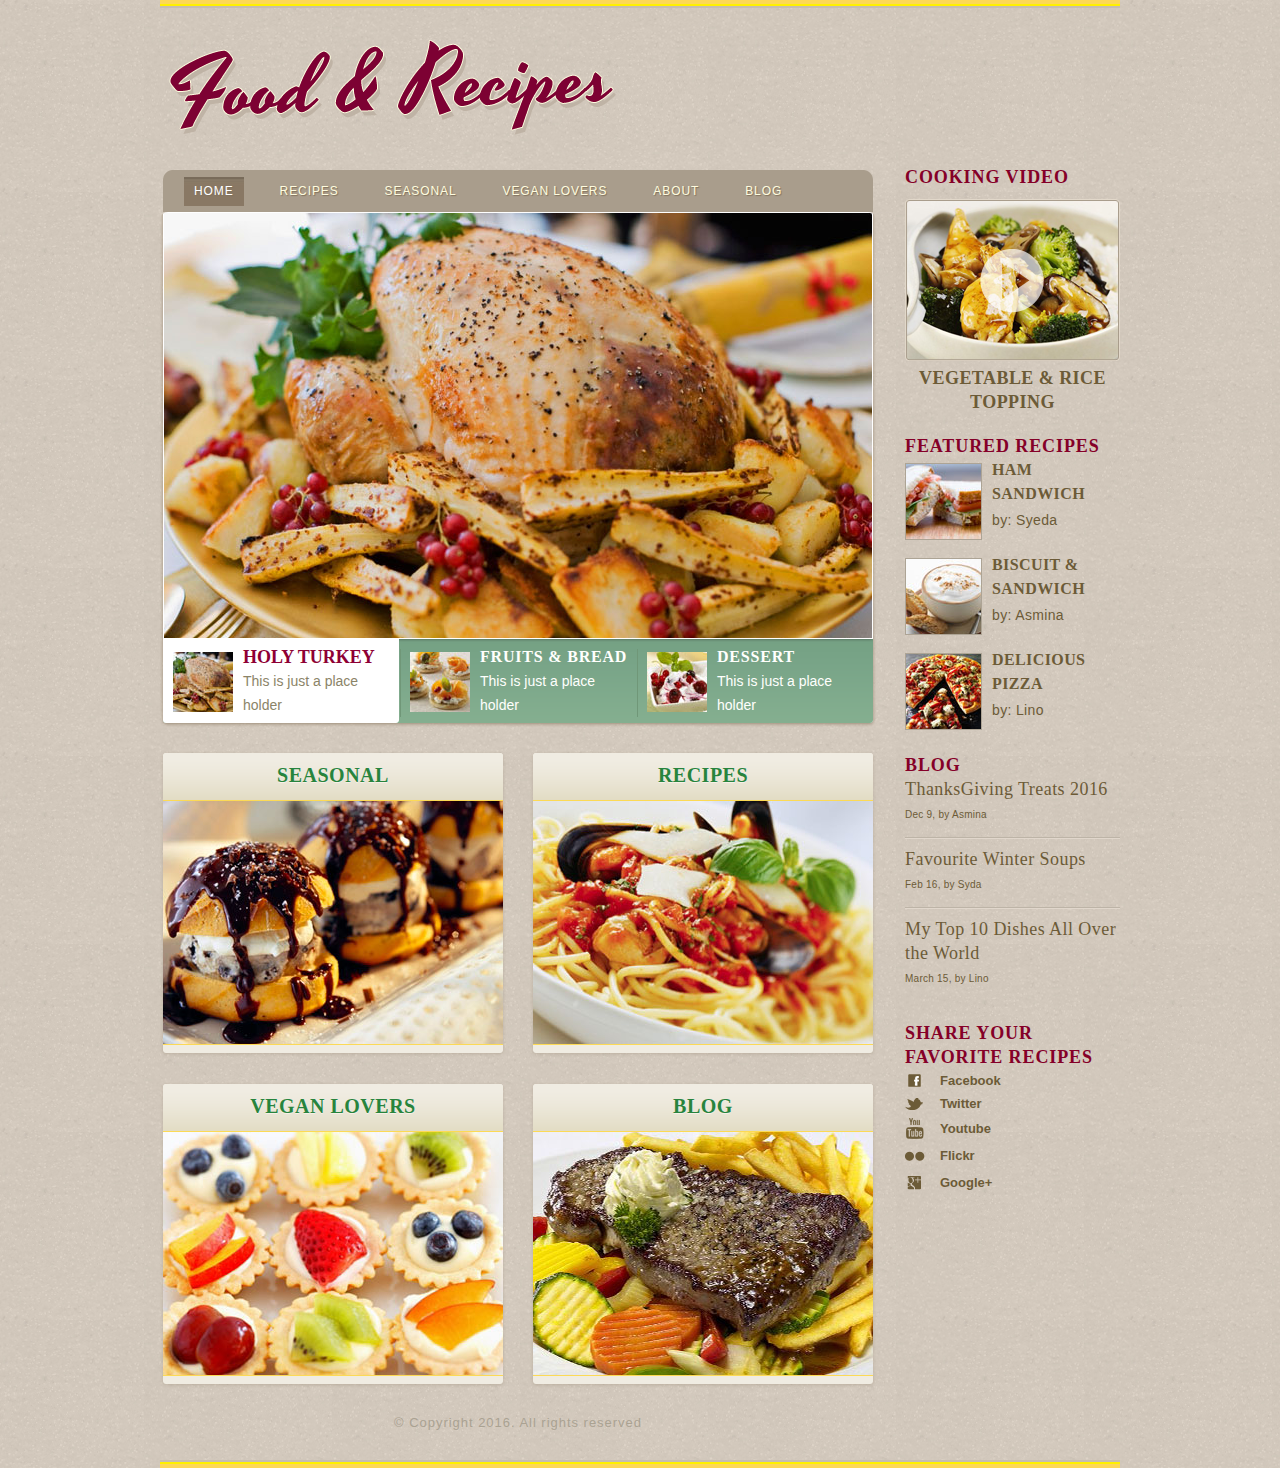
<file: FoodFilter-master/index.html>
<!DOCTYPE html>
<!-- Website template by freewebsitetemplates.com -->
<html>
<head>
	<meta charset="UTF-8">
	<title>Garden of Spices</title>
	<link rel="stylesheet" type="text/css" href="css/style.css">
	<link rel="xml" type="text/xml" href="recipemenu.xml" />
</head>
<body>

  <p id="demo"></p>

	<div class="header">
		<div>
			<a href="index.html"><img src="images/logo.png" alt="Logo"></a>
		</div>
	</div>
	<div class="body">
		<div>
			<div class="header">

				<ul>
					<li class="current">
						<a href="index.html">Home</a>
					</li>
					<li>
						<a href="recipes.html">Recipes</a>
					</li>
					<li>
						<a href="featured.html">Seasonal</a>
					</li>
					<li>
						<a href="videos.html">Vegan Lovers</a>
					</li>
					<li>
						<a href="about.html">About</a>
					</li>
					<li>
						<a href="blog.html">Blog</a>
					</li>
				</ul>
			</div>
			<div class="body">
				<div>
					<a href="index.html"><img src="images/turkey.jpg" alt="Image"></a>
				</div>
				<ul>
					<li class="current">
						<a href="blog.html"><img src="images/holi-turkey.jpg" alt="Image"></a>
						<div>
							<h2><a href="blog.html">Holy Turkey</a></h2>
							<p>
								This is just a place holder
							</p>
						</div>
					</li>
					<li>
						<a href="blog.html"><img src="images/fruits-and-bread.jpg" alt="Image"></a>
						<div>
							<h2><a href="blog.html">Fruits &amp; Bread</a></h2>
							<p>
								This is just a place holder
							</p>
						</div>
					</li>
					<li>
						<a href="blog.html"><img src="images/dessert.jpg" alt="Image"></a>
						<div>
							<h2><a href="blog.html">Dessert</a></h2>
							<p>
								This is just a place holder
							</p>
						</div>
					</li>
				</ul>

			</div>
			<div class="footer">
				<ul>
					<li>
						<h2><a href="featured.html">Seasonal</a></h2>
						<a href="featured.html"><img src="images/featured.jpg" alt="Image"></a>
					</li>
					<li>
						<h2><a href="recipes.html">Recipes</a></h2>
						<a href="recipes.html"><img src="images/a-z.jpg" alt="Image"></a>
					</li>
				</ul>
				<ul>
					<li>
						<h2><a href="videos.html">Vegan Lovers</a></h2>
						<a href="videos.html"><img src="images/videos.jpg" alt="Image"></a>
					</li>
					<li>
						<h2><a href="blog.html">Blog</a></h2>
						<a href="blog.html"><img src="images/blog.jpg" alt="Image"></a>
					</li>
				</ul>
			</div>
		</div>
		<div>
			<div>
				<h3>Cooking Video</h3>
				<a href="videos.html"><img src="images/cooking-video.png" alt="Image"></a>
				<span>Vegetable &amp; Rice Topping</span>
			</div>
			<div>
				<h3>Featured Recipes</h3>
				<ul id="featured">
					<li>
						<a href="recipes.html"><img src="images/sandwich.jpg" alt="Image"></a>
						<div>
							<h2><a href="recipes.html">Ham Sandwich</a></h2>
							<span>by: Syeda</span>
						</div>
					</li>
					<li>
						<a href="recipes.html"><img src="images/biscuit-and-coffee.jpg" alt="Image"></a>
						<div>
							<h2><a href="recipes.html">Biscuit &amp; Sandwich</a></h2>
							<span>by: Asmina</span>
						</div>
					</li>
					<li>
						<a href="recipes.html"><img src="images/pizza.jpg" alt="Image"></a>
						<div>
							<h2><a href="recipes.html">Delicious Pizza</a></h2>
							<span>by: Lino</span>
						</div>
					</li>
				</ul>
			</div>
			<div>
				<h3>Blog</h3>
				<ul id="blog">
					<li>
						<a href="blog.html">ThanksGiving Treats 2016</a>
						<span class="date">Dec 9, by Asmina</span>
					</li>
					<li>
						<a href="blog.html">Favourite Winter Soups</a>
						<span class="date">Feb 16, by Syda</span>
					</li>
					<li>
						<a href="blog.html">My Top 10 Dishes All Over the World</a>
						<span class="date">March 15, by Lino</span>
					</li>
				</ul>
			</div>
			<div>
				<h3>Share your favorite recipes</h3>
				<a href="http://facebook.com/" target="_blank" id="facebook">Facebook</a>
				<a href="http://twitter.com/" target="_blank" id="twitter">Twitter</a>
				<a href="http://youtube.com/" target="_blank" id="youtube">Youtube</a>
				<a href="http://flickr.com/" target="_blank" id="flickr">Flickr</a>
				<a href="http://googleplus.com/" target="_blank" id="googleplus">Google&#43;</a>
			</div>
		</div>
	</div>
	<div class="footer">
		<div>
			<p>
				&copy; Copyright 2016. All rights reserved
			</p>
			<p id="demo"></p>
		</div>
	</div>
</body>
</html>
</file>
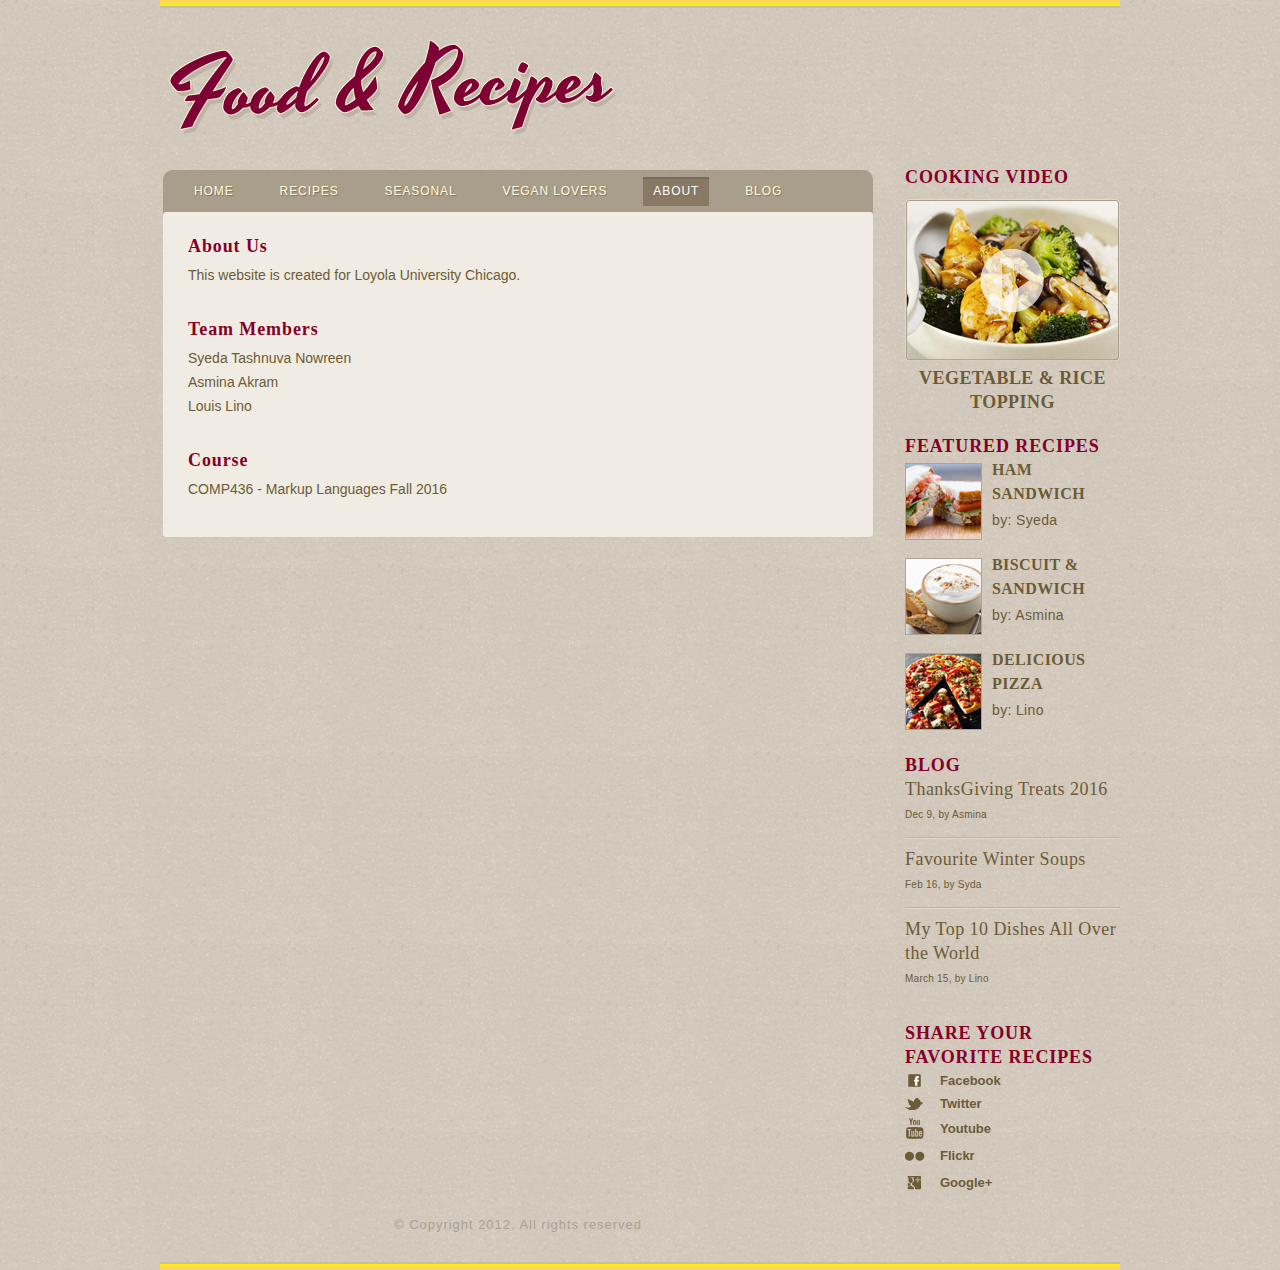
<file: FoodFilter-master/about.html>
<!DOCTYPE html>
<!-- Website template by freewebsitetemplates.com -->
<html>
<head>
	<meta charset="UTF-8">
	<title>About - Garden of Spices</title>
	<link rel="stylesheet" type="text/css" href="css/style.css">
</head>
<body>
	<div class="header">
		<div>
			<a href="index.html"><img src="images/logo.png" alt="Logo"></a>
		</div>
	</div>
	<div class="body">
		<div>
			<div class="header">
				<ul>
					<li>
						<a href="index.html">Home</a>
					</li>
					<li>
						<a href="recipes.html">Recipes</a>
					</li>
					<li>
						<a href="featured.html">Seasonal</a>
					</li>
					<li>
						<a href="videos.html">Vegan Lovers</a>
					</li>
					<li class="current">
						<a href="about.html">About</a>
					</li>
					<li>
						<a href="blog.html">Blog</a>
					</li>
				</ul>
			</div>
			<div class="body">
				<div id="content">
					<div>
						<div>
							<h4>About Us</h4>
							<p>
                This website is created for Loyola University Chicago.
							</p>
							<h4>Team Members</h4>
							<p>
                Syeda Tashnuva Nowreen <br>
								Asmina Akram <br>
								Louis Lino <br>
							</p>
							<h4>Course</h4>
							<p>
                COMP436 - Markup Languages Fall 2016
							</p>
						</div>
					</div>
				</div>
			</div>
		</div>
		<div>
			<div>
				<h3>Cooking Video</h3>
				<a href="videos.html"><img src="images/cooking-video.png" alt="Image"></a>
				<span>Vegetable &amp; Rice Topping</span>
			</div>
			<div>
				<h3>Featured Recipes</h3>
				<ul id="featured">
					<li>
						<a href="recipes.html"><img src="images/sandwich.jpg" alt="Image"></a>
						<div>
							<h2><a href="recipes.html">Ham Sandwich</a></h2>
							<span>by: Syeda</span>
						</div>
					</li>
					<li>
						<a href="recipes.html"><img src="images/biscuit-and-coffee.jpg" alt="Image"></a>
						<div>
							<h2><a href="recipes.html">Biscuit &amp; Sandwich</a></h2>
							<span>by: Asmina</span>
						</div>
					</li>
					<li>
						<a href="recipes.html"><img src="images/pizza.jpg" alt="Image"></a>
						<div>
							<h2><a href="recipes.html">Delicious Pizza</a></h2>
							<span>by: Lino</span>
						</div>
					</li>
				</ul>
			</div>
			<div>
				<h3>Blog</h3>
				<ul id="blog">
					<li>
						<a href="blog.html">ThanksGiving Treats 2016</a>
						<span class="date">Dec 9, by Asmina</span>
					</li>
					<li>
						<a href="blog.html">Favourite Winter Soups</a>
						<span class="date">Feb 16, by Syda</span>
					</li>
					<li>
						<a href="blog.html">My Top 10 Dishes All Over the World</a>
						<span class="date">March 15, by Lino</span>
					</li>
				</ul>
			</div>
			<div>
				<h3>Share your favorite recipes</h3>
				<a href="http://facebook.com/" target="_blank" id="facebook">Facebook</a>
				<a href="http://twitter.com/" target="_blank" id="twitter">Twitter</a>
				<a href="http://youtube.com/" target="_blank" id="youtube">Youtube</a>
				<a href="http://flickr.com/" target="_blank" id="flickr">Flickr</a>
				<a href="http://googleplus.com/" target="_blank" id="googleplus">Google&#43;</a>
			</div>
		</div>
	</div>
	<div class="footer">
		<div>
			<p>
				&copy; Copyright 2012. All rights reserved
			</p>
		</div>
	</div>
</body>
</html>
</file>
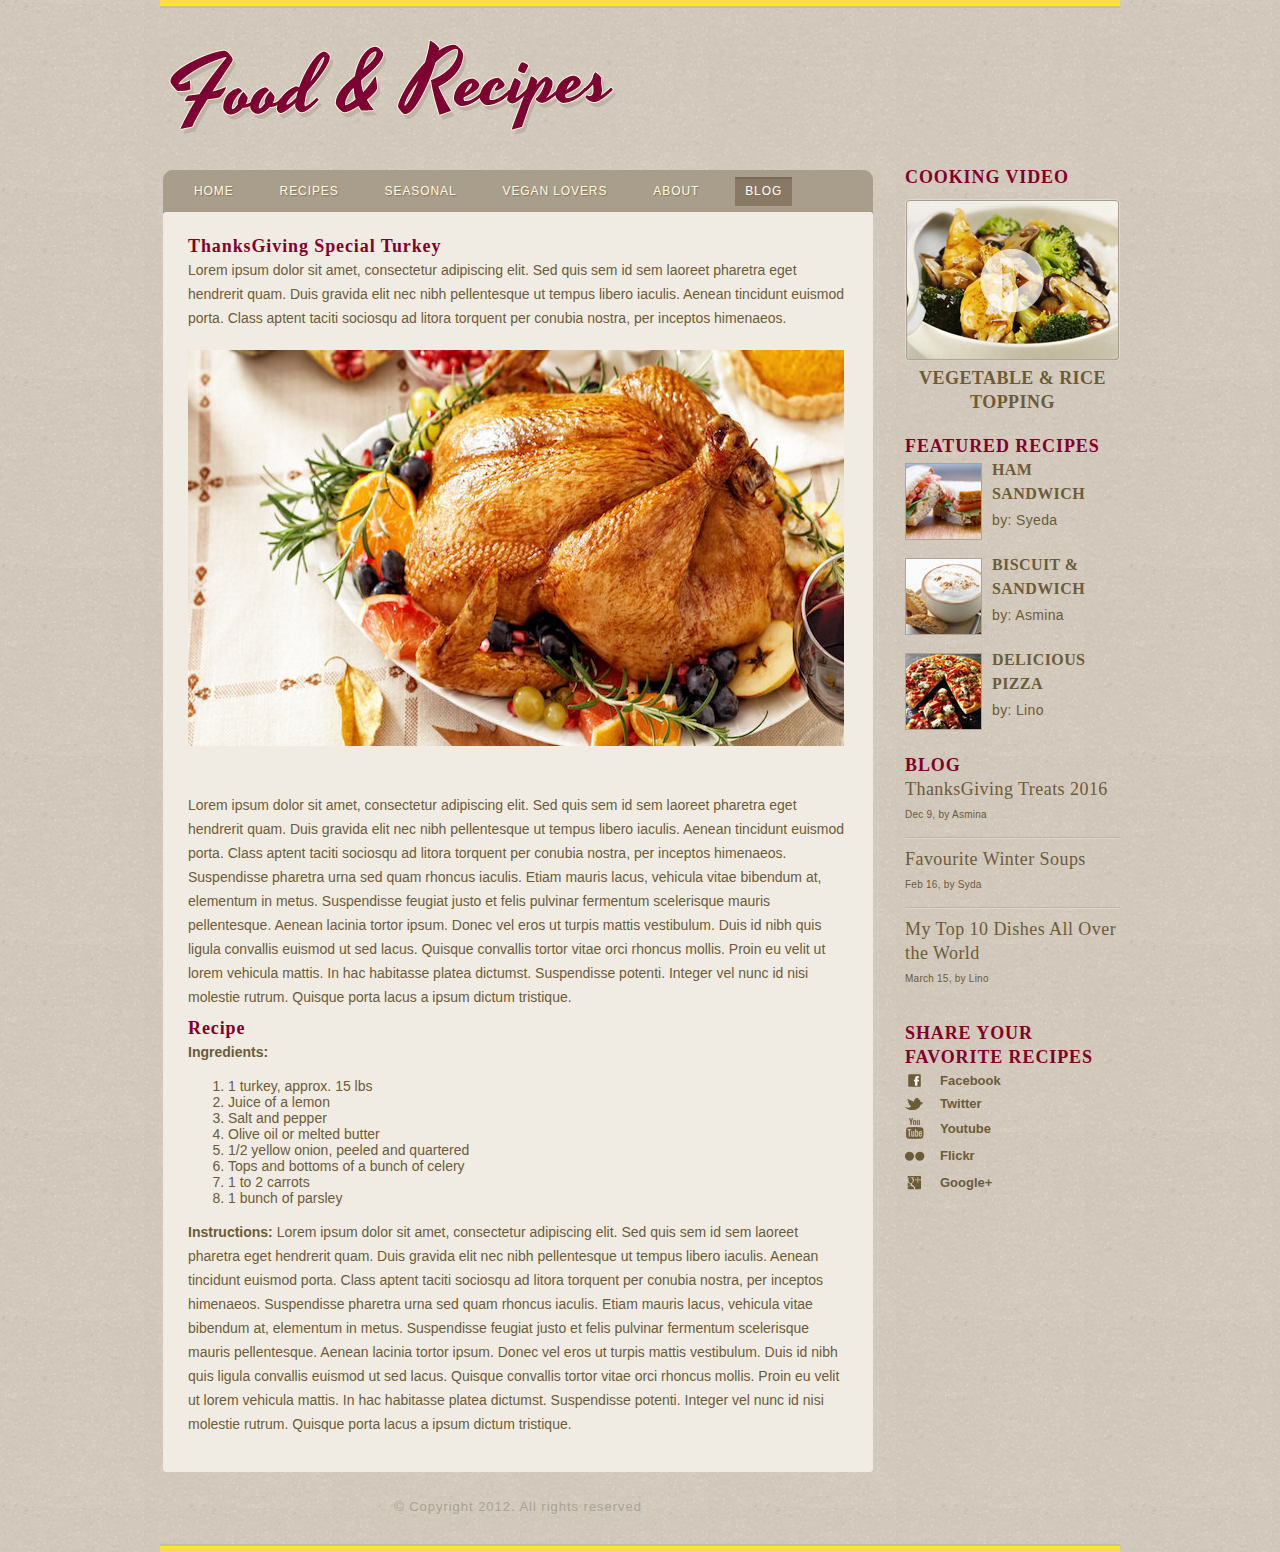
<file: FoodFilter-master/blog.html>
<!DOCTYPE html>
<!-- Website template by freewebsitetemplates.com -->
<html>
<head>
	<meta charset="UTF-8">
	<title>Blog - Garden of Spices</title>
	<link rel="stylesheet" type="text/css" href="css/style.css">
</head>
<body>
	<div class="header">
		<div>
			<a href="index.html"><img src="images/logo.png" alt="Logo"></a>
		</div>
	</div>
	<div class="body">
		<div>
			<div class="header">
				<ul>
					<li>
						<a href="index.html">Home</a>
					</li>
					<li>
						<a href="recipes.html">Recipes</a>
					</li>
					<li>
						<a href="featured.html">Seasonal</a>
					</li>
					<li>
						<a href="videos.html">Vegan Lovers</a>
					</li>
					<li>
						<a href="about.html">About</a>
					</li>
					<li class="current">
						<a href="blog.html">Blog</a>
					</li>
				</ul>
			</div>
			<div class="body">
				<div id="content">
					<div>
						<div>
							<h3>ThanksGiving Special Turkey</h3>
							<p>
								Lorem ipsum dolor sit amet, consectetur adipiscing elit. Sed quis sem id sem laoreet pharetra eget hendrerit quam. Duis gravida elit nec nibh pellentesque ut tempus libero iaculis. Aenean tincidunt euismod porta. Class aptent taciti sociosqu ad litora torquent per conubia nostra, per inceptos himenaeos.
							</p>
							<a href="index.html"><img src="images/turkey.jpeg" alt="Image"></a>
							<p>
								<br>Lorem ipsum dolor sit amet, consectetur adipiscing elit. Sed quis sem id sem laoreet pharetra eget hendrerit quam. Duis gravida elit nec nibh pellentesque ut tempus libero iaculis. Aenean tincidunt euismod porta. Class aptent taciti sociosqu ad litora torquent per conubia nostra, per inceptos himenaeos. Suspendisse pharetra urna sed quam rhoncus iaculis. Etiam mauris lacus, vehicula vitae bibendum at, elementum in metus. Suspendisse feugiat justo et felis pulvinar fermentum scelerisque mauris pellentesque. Aenean lacinia tortor ipsum. Donec vel eros ut turpis mattis vestibulum. Duis id nibh quis ligula convallis euismod ut sed lacus. Quisque convallis tortor vitae orci rhoncus mollis. Proin eu velit ut lorem vehicula mattis. In hac habitasse platea dictumst. Suspendisse potenti. Integer vel nunc id nisi molestie rutrum. Quisque porta lacus a ipsum dictum tristique.
							</p>

							<h3>Recipe</h3>
							<p><STRONG>Ingredients: </STRONG></p>
							<ol>
 								 <li>1 turkey, approx. 15 lbs</li>
  								 <li>Juice of a lemon</li>
  								 <li>Salt and pepper</li>
  								 <li>Olive oil or melted butter</li>
  								 <li>1/2 yellow onion, peeled and quartered </li>
  								 <li>Tops and bottoms of a bunch of celery</li>
  								 <li>1 to 2 carrots</li>
  								 <li>1 bunch of parsley</li>
							</ol>
							<p><STRONG>Instructions: </STRONG>Lorem ipsum dolor sit amet, consectetur adipiscing elit. Sed quis sem id sem laoreet pharetra eget hendrerit quam. Duis gravida elit nec nibh pellentesque ut tempus libero iaculis. Aenean tincidunt euismod porta. Class aptent taciti sociosqu ad litora torquent per conubia nostra, per inceptos himenaeos. Suspendisse pharetra urna sed quam rhoncus iaculis. Etiam mauris lacus, vehicula vitae bibendum at, elementum in metus. Suspendisse feugiat justo et felis pulvinar fermentum scelerisque mauris pellentesque. Aenean lacinia tortor ipsum. Donec vel eros ut turpis mattis vestibulum. Duis id nibh quis ligula convallis euismod ut sed lacus. Quisque convallis tortor vitae orci rhoncus mollis. Proin eu velit ut lorem vehicula mattis. In hac habitasse platea dictumst. Suspendisse potenti. Integer vel nunc id nisi molestie rutrum. Quisque porta lacus a ipsum dictum tristique.</p>

						</div>
					</div>
				</div>
			</div>
		</div>
		<div>
			<div>
				<h3>Cooking Video</h3>
				<a href="videos.html"><img src="images/cooking-video.png" alt="Image"></a>
				<span>Vegetable &amp; Rice Topping</span>
			</div>
			<div>
				<h3>Featured Recipes</h3>
				<ul id="featured">
					<li>
						<a href="recipes.html"><img src="images/sandwich.jpg" alt="Image"></a>
						<div>
							<h2><a href="recipes.html">Ham Sandwich</a></h2>
							<span>by: Syeda</span>
						</div>
					</li>
					<li>
						<a href="recipes.html"><img src="images/biscuit-and-coffee.jpg" alt="Image"></a>
						<div>
							<h2><a href="recipes.html">Biscuit &amp; Sandwich</a></h2>
							<span>by: Asmina</span>
						</div>
					</li>
					<li>
						<a href="recipes.html"><img src="images/pizza.jpg" alt="Image"></a>
						<div>
							<h2><a href="recipes.html">Delicious Pizza</a></h2>
							<span>by: Lino</span>
						</div>
					</li>
				</ul>
			</div>
			<div>
				<h3>Blog</h3>
				<ul id="blog">
					<li>
						<a href="blog.html">ThanksGiving Treats 2016</a>
						<span class="date">Dec 9, by Asmina</span>
					</li>
					<li>
						<a href="blog.html">Favourite Winter Soups</a>
						<span class="date">Feb 16, by Syda</span>
					</li>
					<li>
						<a href="blog.html">My Top 10 Dishes All Over the World</a>
						<span class="date">March 15, by Lino</span>
					</li>
				</ul>
			</div>
			<div>
				<h3>Share your favorite recipes</h3>
				<a href="http://facebook.com/" target="_blank" id="facebook">Facebook</a>
				<a href="http://twitter.com/" target="_blank" id="twitter">Twitter</a>
				<a href="http://youtube.com/" target="_blank" id="youtube">Youtube</a>
				<a href="http://flickr.com/" target="_blank" id="flickr">Flickr</a>
				<a href="http://googleplus.com/" target="_blank" id="googleplus">Google&#43;</a>
			</div>
		</div>
	</div>
	<div class="footer">
		<div>
			<p>
				&copy; Copyright 2012. All rights reserved
			</p>
		</div>
	</div>
</body>
</html>
</file>
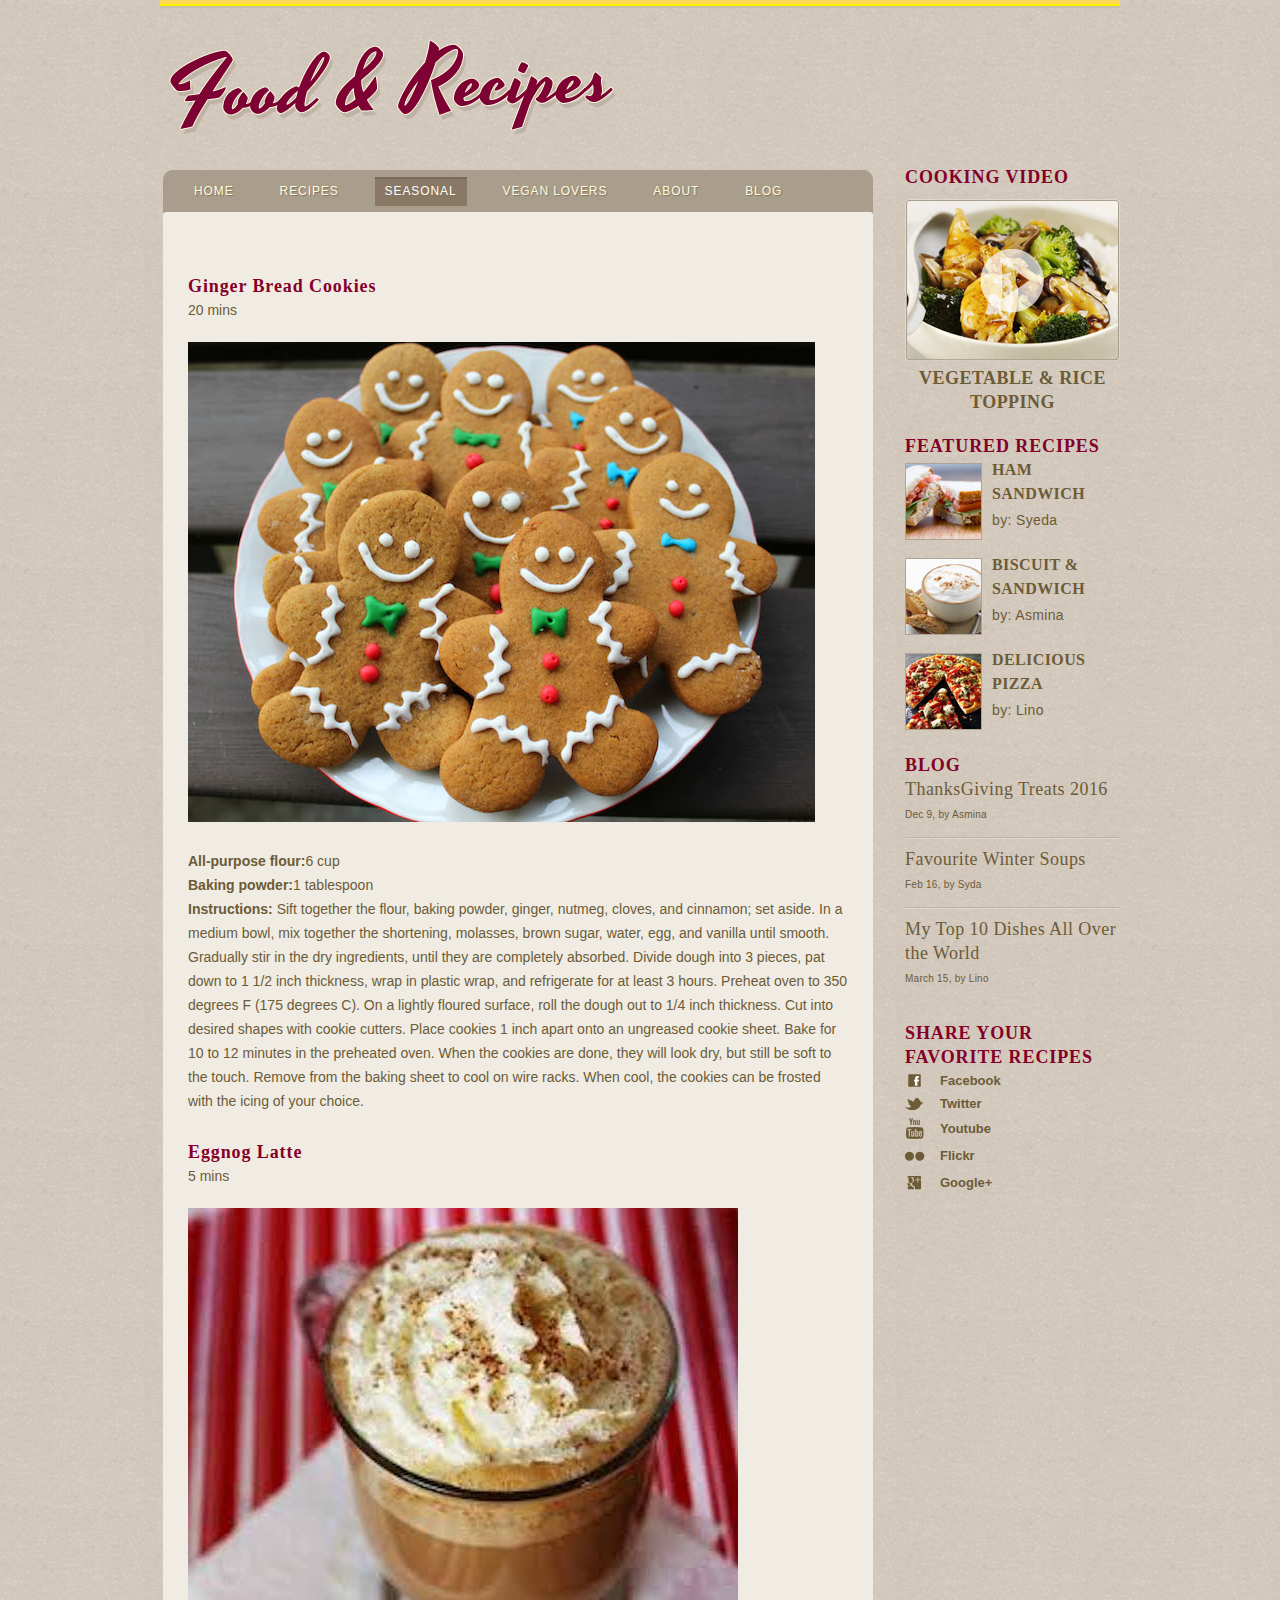
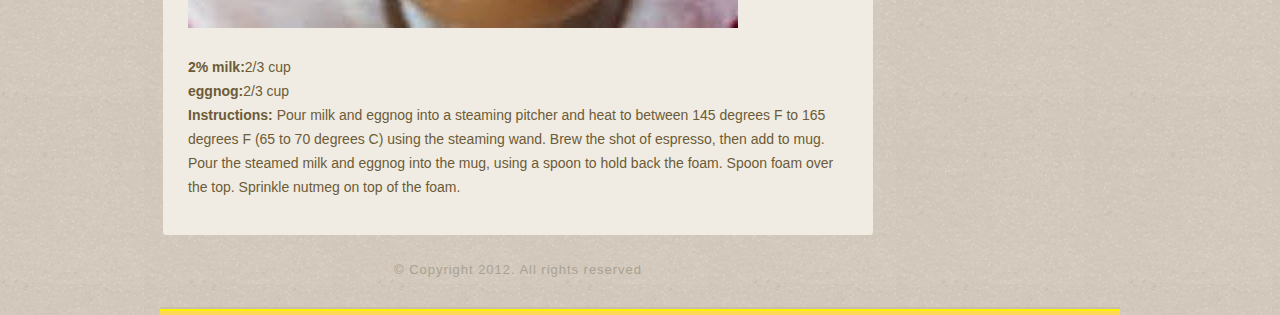
<file: FoodFilter-master/featured.html>
<!DOCTYPE html>
<!-- Website template by freewebsitetemplates.com -->
<html>
<head>
	<meta charset="UTF-8">
	<title>Featured Recipes - Garden of Spices</title>
	<link rel="stylesheet" type="text/css" href="css/style.css">
	<link rel="xml" type="text/xml" href="featured.xml"/>
   <!-- <script type = "text/javascript" src = "cookingtest.js"></script>
   <script type = "text/javascript"></script> -->
   	<script src="jquery-3.1.1.js"></script>


	<script type="text/javascript" language="javascript">
	$( document ).ready(function() {
	    $.get('featured.xml', function(d){
	        $('div#featureBody').append('<ul id="recipeList"/>');

	        $(d).find('recipe').each(function(){

	            var $recipe = $(this);
	            var id = $recipe.attr("id");
	            var title = $recipe.find("title").text();
	            var intro = $recipe.find("intro").text(); //added prep_time
	            // var calorie = $recipe.find("calories").text(); //added calories

	            var img = $recipe.find("image").find('src').text();
	            var ingredients = [];

	            $recipe.find('basic').each(function(){
	            	var $ing = $(this);
	            	var name = $ing.attr("name");
	            	var amount = $ing.attr("amount");
	            	var unit = $ing.attr("unit");
	            	var ingrd = {name: name, amount: amount, unit: unit};
	            	ingredients.push(ingrd);

	            });



	            var preps = [];
	            $recipe.find('step').each(function(){
	            	var $step = $(this);
	            	var prepText = $step.text();
	            	preps.push(prepText);

	            });

	            // var preps_time = $recipe.find("preparation_time").text();

	            console.log(title);

	            var html = '<p>';
	            // html += '<a href="index.html"><img src="' + img + '" alt="Image"></a>';
	            html += '<div id="description' + id + '"><h3 id="demo">' + title + '</h3></div>'
	            html += '</p>';
	            $('ul#recipeList').append($(html));

             //    // prep_time calling
                var timeHtml = '<p>';
                timeHtml += '<strong> ' + '</strong>' + intro  + '</p>';
                $('div#description'+id).append($(timeHtml));

								var image = '<p>';
               image += '<a href="index.html"><img src="' + img + '" alt="Image"></a>';
               $('div#description'+id).append($(image));

             //    //calorie calling
             //    var calorieHtml = '<p>';
             //    calorieHtml += '<strong>Calories: ' + '</strong>' + calorie  + '</p>';
             //    $('div#description'+id).append($(calorieHtml));

	            $.each(ingredients, function( i, val ) {
	            	var ingHtml = '<p>';
	            	ingHtml += '<strong>' + val.name + ':</strong>' + val.amount + ' ' + val.unit + '</p>';
	            	$('div#description'+id).append($(ingHtml));



	            });



	            $.each(preps, function( i, val ) {
	            	var prepHtml = '<p>';
	            	prepHtml += '<strong>Instructions:' + '</strong>' + val + '</p>';
	            	$('div#description'+ id).append($(prepHtml));
	            });

	        });
	    });

	});

	</script>
</head>
<body>
<p id="demo"></p>
	<div class="header">
		<div>
			<a href="index.html"><img src="images/logo.png" alt="Logo"></a>
		</div>
	</div>
	<div class="body">
		<div>
			<div class="header">
				<ul>
					<li>
						<a href="index.html">Home</a>
					</li>
					<li>
						<a href="recipes.html">Recipes</a>
					</li>
					<li class="current">
						<a href="featured.html">Seasonal</a>
					</li>
					<li>
						<a href="videos.html">Vegan Lovers</a>
					</li>
					<li>
						<a href="about.html">About</a>
					</li>
					<li>
						<a href="blog.html">Blog</a>
					</li>
				</ul>
			</div>

			<div class="body">
				<div id="content">
					<div id="featureBody">

					</div>
				</div>
			</div>


		</div>


		<div>
			<div>
				<h3>Cooking Video</h3>
				<a href="videos.html"><img src="images/cooking-video.png" alt="Image"></a>
				<span>Vegetable &amp; Rice Topping</span>
			</div>
			<div>
				<h3>Featured Recipes</h3>
				<ul id="featured">
					<li>
						<a href="recipes.html"><img src="images/sandwich.jpg" alt="Image"></a>
						<div>
							<h2><a href="recipes.html">Ham Sandwich</a></h2>
							<span>by: Syeda</span>
						</div>
					</li>
					<li>
						<a href="recipes.html"><img src="images/biscuit-and-coffee.jpg" alt="Image"></a>
						<div>
							<h2><a href="recipes.html">Biscuit &amp; Sandwich</a></h2>
							<span>by: Asmina</span>
						</div>
					</li>
					<li>
						<a href="recipes.html"><img src="images/pizza.jpg" alt="Image"></a>
						<div>
							<h2><a href="recipes.html">Delicious Pizza</a></h2>
							<span>by: Lino</span>
						</div>
					</li>
				</ul>
			</div>
			<div>
				<h3>Blog</h3>
				<ul id="blog">
					<li>
						<a href="blog.html">ThanksGiving Treats 2016</a>
						<span class="date">Dec 9, by Asmina</span>
					</li>
					<li>
						<a href="blog.html">Favourite Winter Soups</a>
						<span class="date">Feb 16, by Syda</span>
					</li>
					<li>
						<a href="blog.html">My Top 10 Dishes All Over the World</a>
						<span class="date">March 15, by Lino</span>
					</li>
				</ul>
			</div>
			<div>
				<h3>Share your favorite recipes</h3>
				<a href="http://facebook.com/" target="_blank" id="facebook">Facebook</a>
				<a href="http://twitter.com/" target="_blank" id="twitter">Twitter</a>
				<a href="http://youtube.com/" target="_blank" id="youtube">Youtube</a>
				<a href="http://flickr.com/" target="_blank" id="flickr">Flickr</a>
				<a href="http://googleplus.com/" target="_blank" id="googleplus">Google&#43;</a>
			</div>
		</div>
	</div>
	<div class="footer">
		<div>
			<p>
				&copy; Copyright 2012. All rights reserved
			</p>
		</div>
	</div>
</body>
</html>
</file>
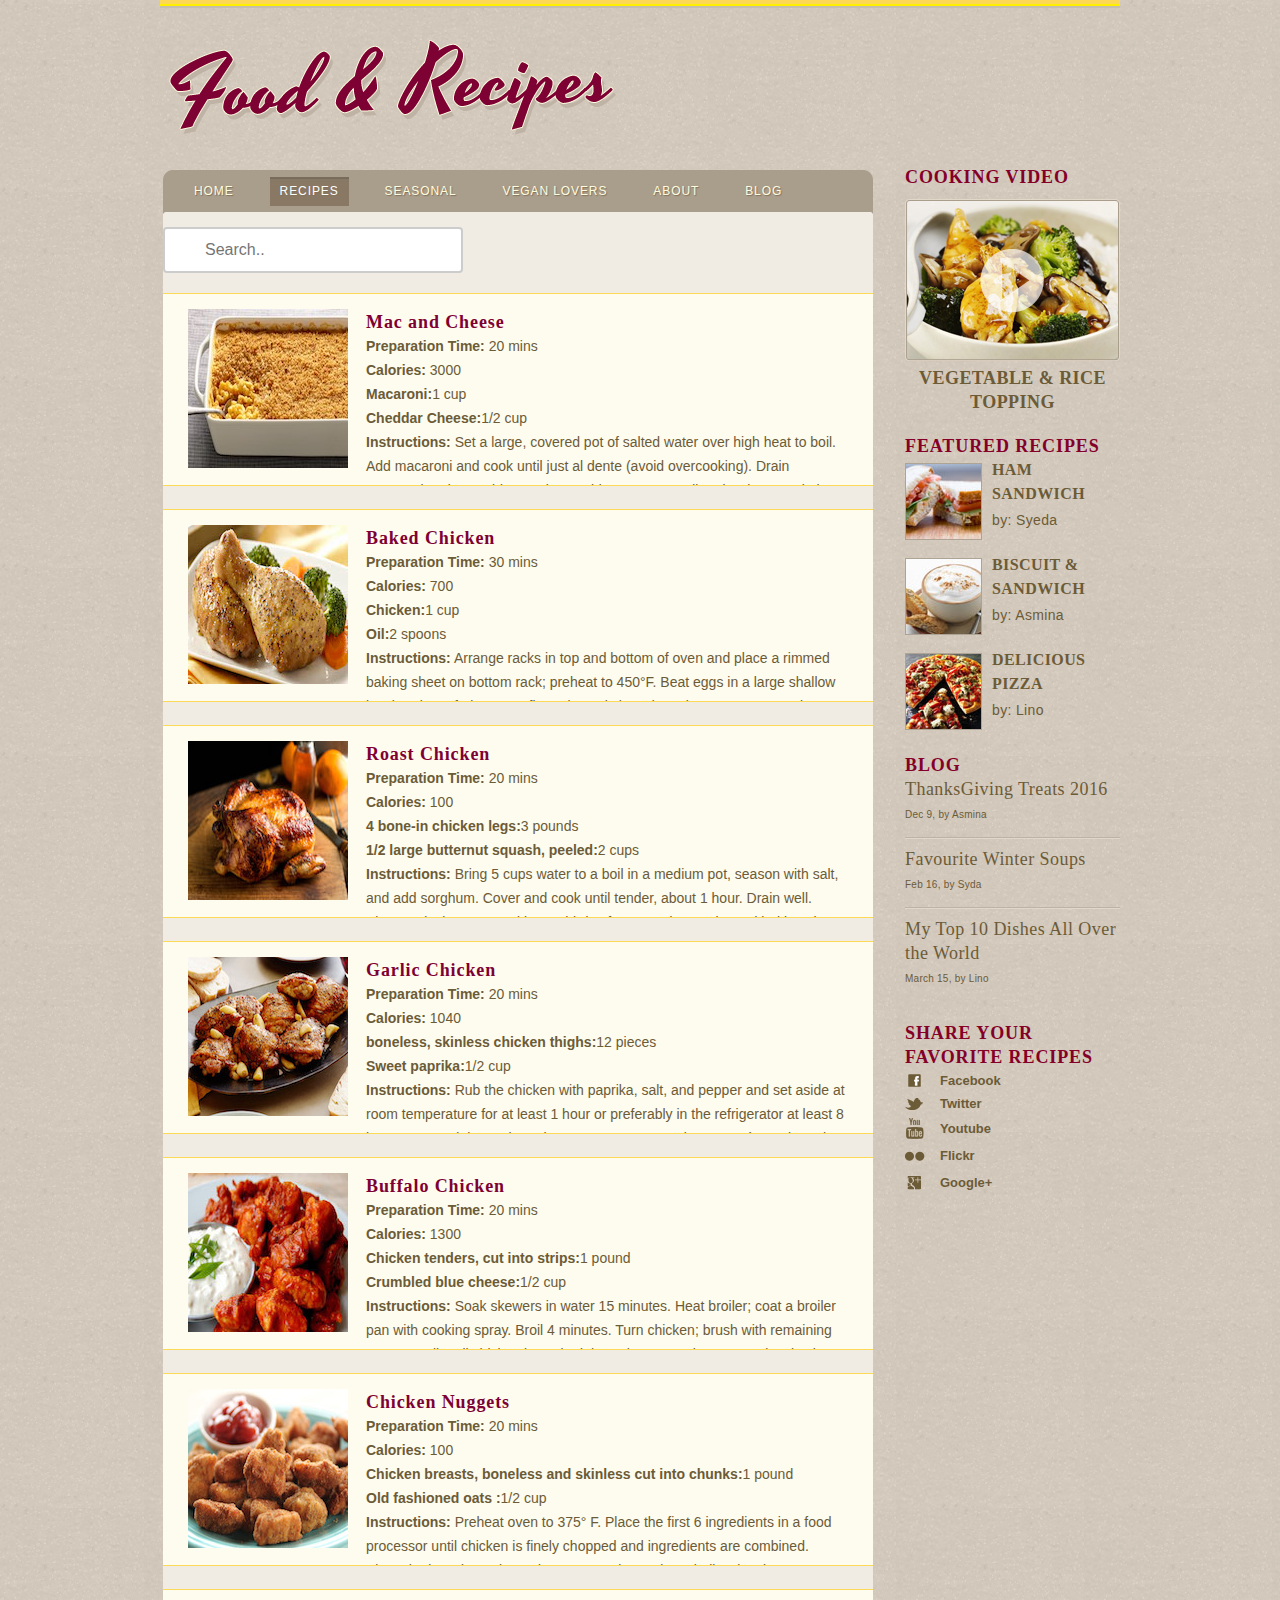
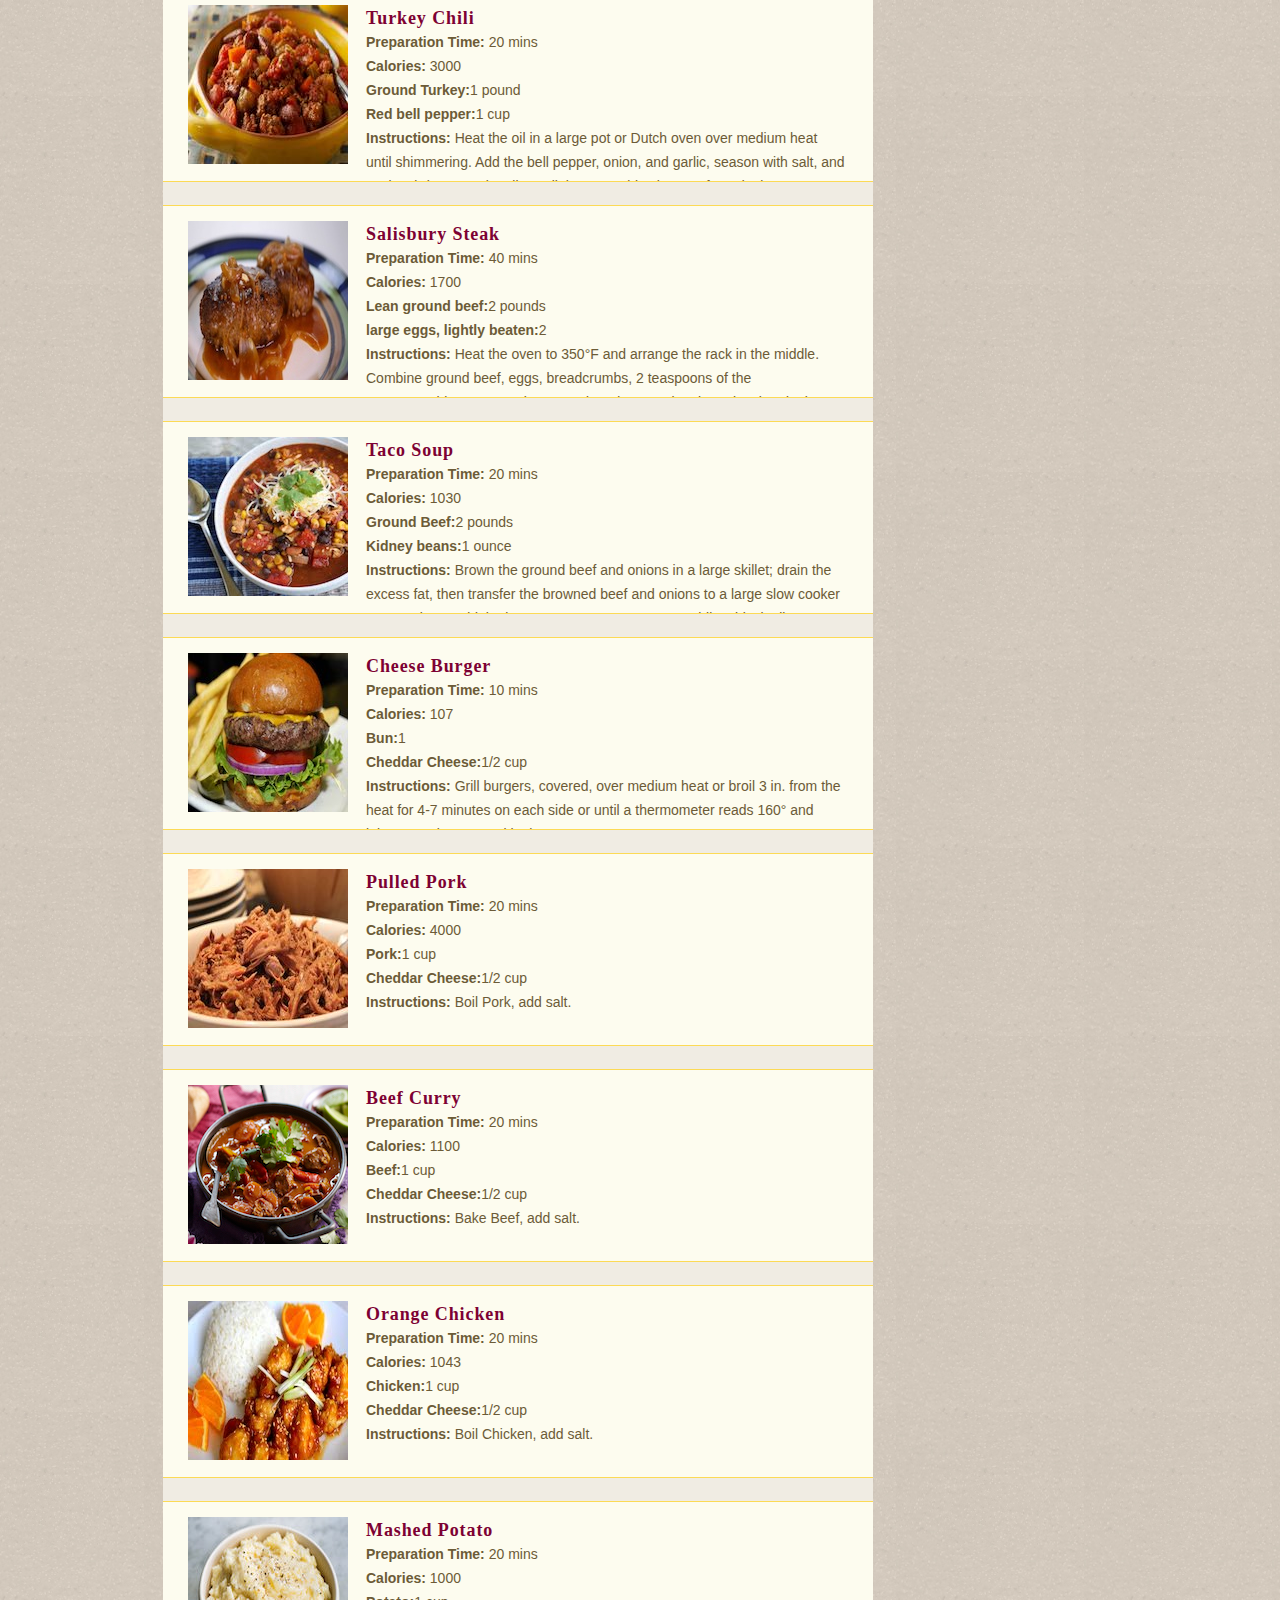
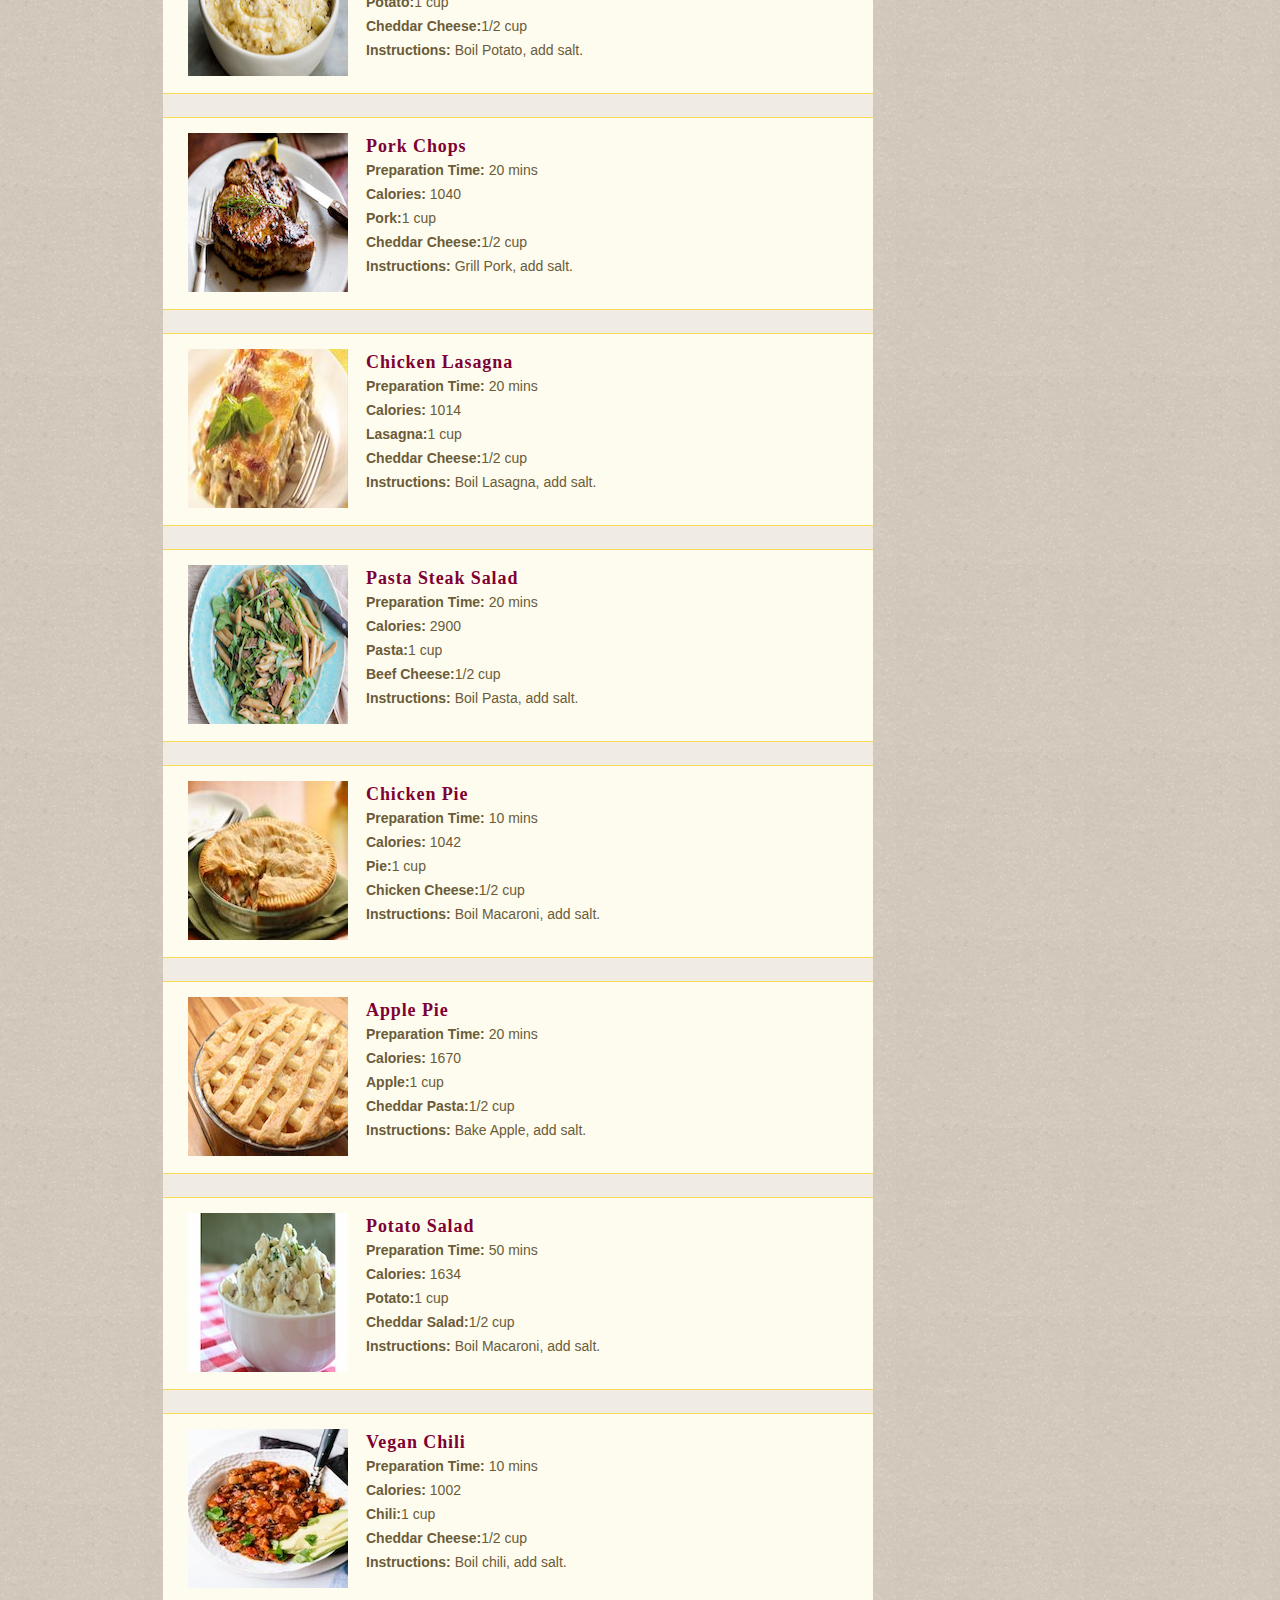
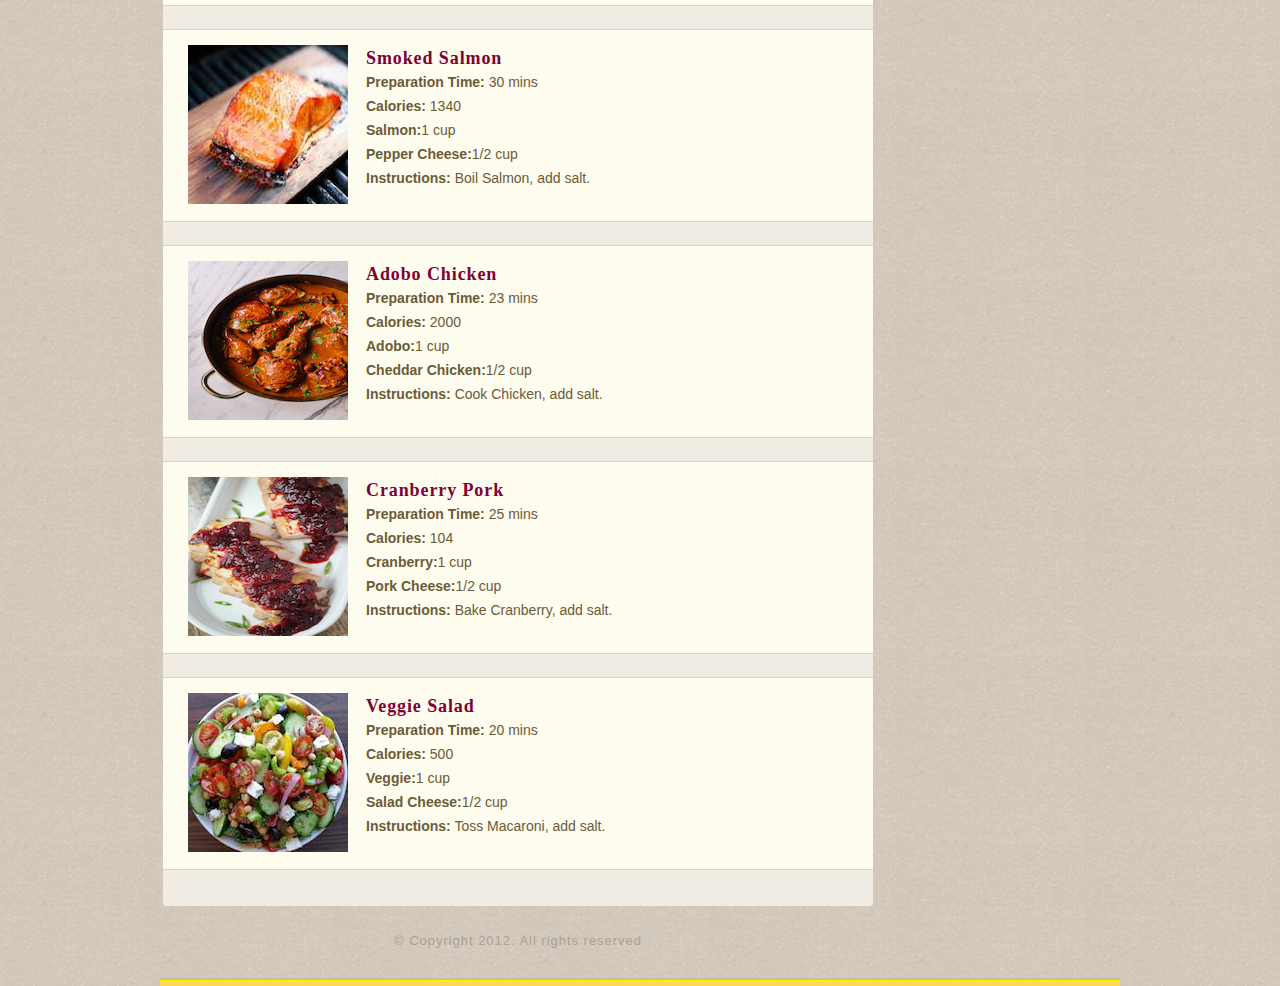
<file: FoodFilter-master/recipes.html>
<!DOCTYPE html>
<!-- Website template by freewebsitetemplates.com -->
<html>
<head>
	<meta charset="UTF-8">
	<title>Recipes - &amp; Garden of Spices</title>
	<link rel="stylesheet" type="text/css" href="css/style.css">
	<link rel="xml" type="text/xml" href="recipemenu.xml"/>
  <script src="jquery-3.1.1.js"></script>
	<script type="text/javascript" language="javascript">
	$( document ).ready(function() {
	    $.get('recipemenu.xml', function(d){

	      $('div#contentBody').append('<ul id="recipeList"/>');
	      $(d).find('recipe').each(function(){
	          renderRecipe($(this));
	        });
	    });

	    $( '#searchbar' ).change(function() {
		  var searchTitle = $( '#searchbar' ).val();


		  if(searchTitle === "") {
		  		$.get('recipemenu.xml', function(d){
		  		  $('ul#recipeList').empty();
			      $(d).find('recipe').each(function(){
			          renderRecipe($(this));
			        });
			    });
		  } else {
		  		console.log(searchTitle);
				  $.get('recipemenu.xml', function(d){
				  		$('ul#recipeList').empty();
				  		 var searchedRecipe = $(d).find("recipes recipe:has(title:contains('" + searchTitle + "'))");

				  		 $(searchedRecipe).each(function(){
				  		  console.log($(this).text());
				          renderRecipe($(this));
				        });

				    });
		  }
		});
	});



	function renderRecipe($recipe) {
      var id = $recipe.attr("id");
      var title = $recipe.find("title").text();
      var preps_time = $recipe.find("preparation_time").text(); //added prep_time
      var calorie = $recipe.find("calories").text(); //added calories
      var img = $recipe.find("image").find('src').text();

      var ingredients = [];
      $recipe.find('basic').each(function(){
        var $ing = $(this);
        var name = $ing.attr("name");
        var amount = $ing.attr("amount");
        var unit = $ing.attr("unit");
        var ingrd = {name: name, amount: amount, unit: unit};
        ingredients.push(ingrd);
      });

        //spices array

        // $recipe.find('spice').each(function(){
        // 	var $ing = $(this);
        // 	var name = $ing.attr("name");
        // 	var amount = $ing.attr("amount");
        // 	var unit = $ing.attr("unit");
        // 	var spi = {name: name, amount: amount, unit: unit};
        // 	ingredients.push(spi);

        // });

      var preps = [];
      $recipe.find('step').each(function(){
        	var $step = $(this);
        	var prepText = $step.text();
        	preps.push(prepText);
        });

        console.log(img);

        var html = '<li>';
        html += '<a href="index.html"><img src="' + img + '" alt="Image"></a>';
        html += '<div id="description' + id + '"><h3 id="demo">' + title + '</h3></div>'
        html += '</li>';
        $('ul#recipeList').append($(html));

        // prep_time HTML
        var timeHtml = '<p>';
        timeHtml += '<strong>Preparation Time: ' + '</strong>' + preps_time  + '</p>';
        $('div#description'+id).append($(timeHtml));

        //calorie HTML
        var calorieHtml = '<p>';
        calorieHtml += '<strong>Calories: ' + '</strong>' + calorie  + '</p>';
        $('div#description'+id).append($(calorieHtml));

        //ingredients HTML
        $.each(ingredients, function( i, val ) {
        	var ingHtml = '<p>';
        	ingHtml += '<strong>' + val.name + ':</strong>' + val.amount + ' ' + val.unit + '</p>';
        	$('div#description'+id).append($(ingHtml));

        	// // calling spices
        	// var spicesHtml = '<p>';
        	// spicesHtml += '<strong>' + val.name + ':</strong>' + val.amount + ' ' + val.unit + '</p>';
        	// $('div#description'+id).append($(spicesHtml));

        });


        //Preparation HTML
        $.each(preps, function( i, val ) {
        	var prepHtml = '<p>';
        	prepHtml += '<strong>Instructions:' + '</strong>' + val + '</p>';
        	$('div#description'+ id).append($(prepHtml));
        });
	}

	</script>

</head>
<body>
	<p id="demo"></p>
	<div class="header">
		<div>
			<a href="index.html"><img src="images/logo.png" alt="Logo"></a>
		</div>
	</div>
	<div class="body">
		<div>
			<div class="header">
				<ul>
					<li>
						<a href="index.html">Home</a>
					</li>
					<li class="current">
						<a href="recipes.html">Recipes</a>
					</li>
					<li>
						<a href="featured.html">Seasonal</a>
					</li>
					<li>
						<a href="videos.html">Vegan Lovers</a>
					</li>
					<li>
						<a href="about.html">About</a>
					</li>
					<li>
						<a href="blog.html">Blog</a>
					</li>
				</ul>
			</div>
			<div class="body">
				<div id="content">
					<div id="contentBody">
					<input id="searchbar" type="text" name="search" placeholder="Search..">
					</div>
				</div>
			</div>
		</div>
		<div>
			<div>
				<h3>Cooking Video</h3>
				<a href="videos.html"><img src="images/cooking-video.png" alt="Image"></a>
				<span>Vegetable &amp; Rice Topping</span>
			</div>
			<div>
				<h3>Featured Recipes</h3>
				<ul id="featured">
					<li>
						<a href="recipes.html"><img src="images/sandwich.jpg" alt="Image"></a>
						<div>
							<h2><a href="recipes.html">Ham Sandwich</a></h2>
							<span>by: Syeda</span>
						</div>
					</li>
					<li>
						<a href="recipes.html"><img src="images/biscuit-and-coffee.jpg" alt="Image"></a>
						<div>
							<h2><a href="recipes.html">Biscuit &amp; Sandwich</a></h2>
							<span>by: Asmina</span>
						</div>
					</li>
					<li>
						<a href="recipes.html"><img src="images/pizza.jpg" alt="Image"></a>
						<div>
							<h2><a href="recipes.html">Delicious Pizza</a></h2>
							<span>by: Lino</span>
						</div>
					</li>
				</ul>
			</div>
			<div>
				<h3>Blog</h3>
				<ul id="blog">
					<li>
						<a href="blog.html">ThanksGiving Treats 2016</a>
						<span class="date">Dec 9, by Asmina</span>
					</li>
					<li>
						<a href="blog.html">Favourite Winter Soups</a>
						<span class="date">Feb 16, by Syda</span>
					</li>
					<li>
						<a href="blog.html">My Top 10 Dishes All Over the World</a>
						<span class="date">March 15, by Lino</span>
					</li>
				</ul>
			</div>
			<div>
				<h3>Share your favorite recipes</h3>
				<a href="http://facebook.com/" target="_blank" id="facebook">Facebook</a>
				<a href="http://twitter.com/" target="_blank" id="twitter">Twitter</a>
				<a href="http://youtube.com/" target="_blank" id="youtube">Youtube</a>
				<a href="http://flickr.com/" target="_blank" id="flickr">Flickr</a>
				<a href="http://googleplus.com/" target="_blank" id="googleplus">Google&#43;</a>
			</div>
		</div>
	</div>
	<div class="footer">
		<div>
			<p>
				&copy; Copyright 2012. All rights reserved
			</p>
		</div>
	</div>
</body>
</html>
</file>
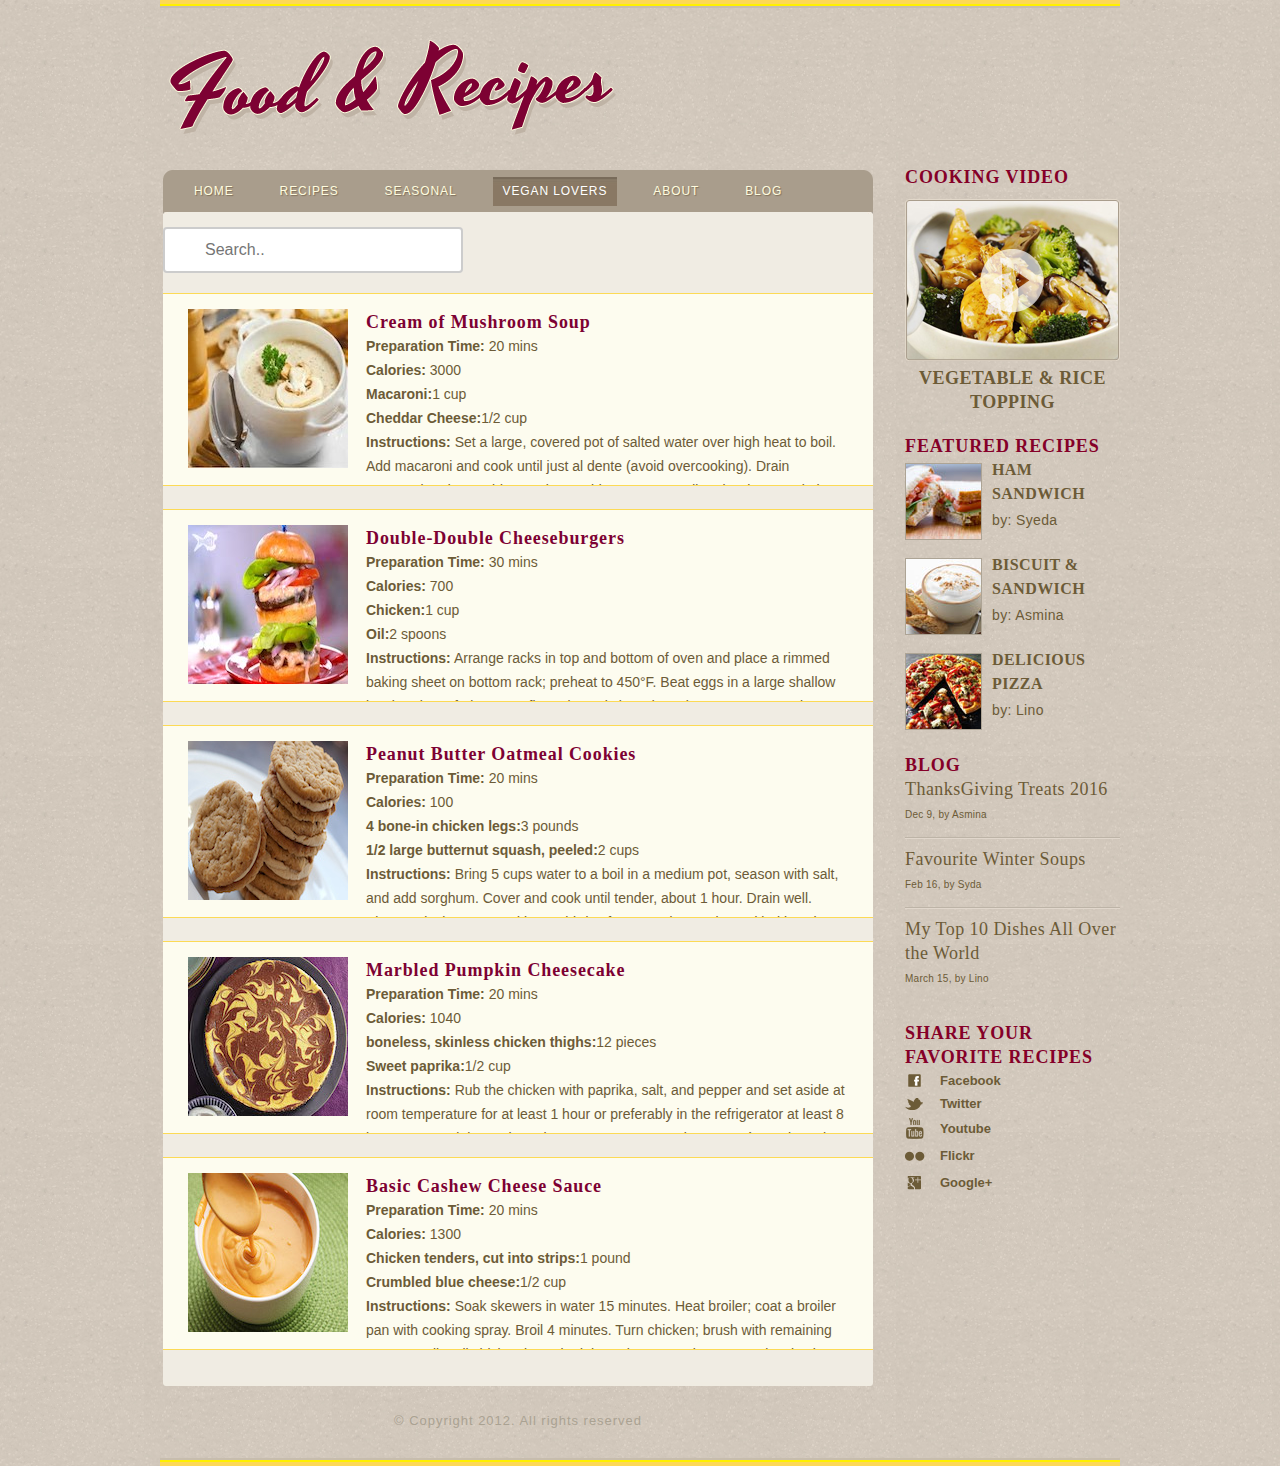
<file: FoodFilter-master/videos.html>
<!DOCTYPE html>
<!-- Website template by freewebsitetemplates.com -->
<html>
<head>
	<meta charset="UTF-8">
	<title>Vegan Lovers</title>
	<link rel="stylesheet" type="text/css" href="css/style.css">
	<script src="jquery-3.1.1.js"></script>
	<script type="text/javascript" language="javascript">
	$( document ).ready(function() {
	    $.get('vegan.xml', function(d){

	      $('div#contentBody').append('<ul id="recipeList"/>');
	      $(d).find('recipe').each(function(){
	          renderRecipe($(this));
	        });
	    });

	    $( '#searchbar' ).change(function() {
		  var searchTitle = $( '#searchbar' ).val();


		  if(searchTitle === "") {
		  		$.get('vegan.xml', function(d){
		  		  $('ul#recipeList').empty();
			      $(d).find('recipe').each(function(){
			          renderRecipe($(this));
			        });
			    });
		  } else {
		  		console.log(searchTitle);
				  $.get('vegan.xml', function(d){
				  		$('ul#recipeList').empty();
				  		 var searchedRecipe = $(d).find("recipes recipe:has(title:contains('" + searchTitle + "'))");

				  		 $(searchedRecipe).each(function(){
				  		  console.log($(this).text());
				          renderRecipe($(this));
				        });

				    });
		  }
		});
	});



	function renderRecipe($recipe) {
      var id = $recipe.attr("id");
      var title = $recipe.find("title").text();
      var preps_time = $recipe.find("preparation_time").text(); //added prep_time
      var calorie = $recipe.find("calories").text(); //added calories
      var img = $recipe.find("image").find('src').text();

      var ingredients = [];
      $recipe.find('basic').each(function(){
        var $ing = $(this);
        var name = $ing.attr("name");
        var amount = $ing.attr("amount");
        var unit = $ing.attr("unit");
        var ingrd = {name: name, amount: amount, unit: unit};
        ingredients.push(ingrd);
      });

        //spices array

        // $recipe.find('spice').each(function(){
        // 	var $ing = $(this);
        // 	var name = $ing.attr("name");
        // 	var amount = $ing.attr("amount");
        // 	var unit = $ing.attr("unit");
        // 	var spi = {name: name, amount: amount, unit: unit};
        // 	ingredients.push(spi);

        // });

      var preps = [];
      $recipe.find('step').each(function(){
        	var $step = $(this);
        	var prepText = $step.text();
        	preps.push(prepText);
        });

        console.log(img);

        var html = '<li>';
        html += '<a href="index.html"><img src="' + img + '" alt="Image"></a>';
        html += '<div id="description' + id + '"><h3 id="demo">' + title + '</h3></div>'
        html += '</li>';
        $('ul#recipeList').append($(html));

        // prep_time HTML
        var timeHtml = '<p>';
        timeHtml += '<strong>Preparation Time: ' + '</strong>' + preps_time  + '</p>';
        $('div#description'+id).append($(timeHtml));

        //calorie HTML
        var calorieHtml = '<p>';
        calorieHtml += '<strong>Calories: ' + '</strong>' + calorie  + '</p>';
        $('div#description'+id).append($(calorieHtml));

        //ingredients HTML
        $.each(ingredients, function( i, val ) {
        	var ingHtml = '<p>';
        	ingHtml += '<strong>' + val.name + ':</strong>' + val.amount + ' ' + val.unit + '</p>';
        	$('div#description'+id).append($(ingHtml));

        	// // calling spices
        	// var spicesHtml = '<p>';
        	// spicesHtml += '<strong>' + val.name + ':</strong>' + val.amount + ' ' + val.unit + '</p>';
        	// $('div#description'+id).append($(spicesHtml));

        });


        //Preparation HTML
        $.each(preps, function( i, val ) {
        	var prepHtml = '<p>';
        	prepHtml += '<strong>Instructions:' + '</strong>' + val + '</p>';
        	$('div#description'+ id).append($(prepHtml));
        });
	}

	</script>
</head>
<body>
	<div class="header">
		<div>
			<a href="index.html"><img src="images/logo.png" alt="Logo"></a>
		</div>
	</div>
	<div class="body">
		<div>
			<div class="header">
				<ul>
					<li>
						<a href="index.html">Home</a>
					</li>
					<li>
						<a href="recipes.html">Recipes</a>
					</li>
					<li>
						<a href="featured.html">Seasonal</a>
					</li>
					<li class="current">
						<a href="videos.html">Vegan Lovers</a>
					</li>
					<li>
						<a href="about.html">About</a>
					</li>
					<li>
						<a href="blog.html">Blog</a>
					</li>
				</ul>
			</div>
			<div class="body">
				<div id="content">
					<div id="contentBody">
					<input id="searchbar" type="text" name="search" placeholder="Search..">
					</div>
				</div>
			</div>
		</div>
		<div>
			<div>
				<h3>Cooking Video</h3>
				<a href="videos.html"><img src="images/cooking-video.png" alt="Image"></a>
				<span>Vegetable &amp; Rice Topping</span>
			</div>
			<div>
				<h3>Featured Recipes</h3>
				<ul id="featured">
					<li>
						<a href="recipes.html"><img src="images/sandwich.jpg" alt="Image"></a>
						<div>
							<h2><a href="recipes.html">Ham Sandwich</a></h2>
							<span>by: Syeda</span>
						</div>
					</li>
					<li>
						<a href="recipes.html"><img src="images/biscuit-and-coffee.jpg" alt="Image"></a>
						<div>
							<h2><a href="recipes.html">Biscuit &amp; Sandwich</a></h2>
							<span>by: Asmina</span>
						</div>
					</li>
					<li>
						<a href="recipes.html"><img src="images/pizza.jpg" alt="Image"></a>
						<div>
							<h2><a href="recipes.html">Delicious Pizza</a></h2>
							<span>by: Lino</span>
						</div>
					</li>
				</ul>
			</div>
			<div>
				<h3>Blog</h3>
				<ul id="blog">
					<li>
						<a href="blog.html">ThanksGiving Treats 2016</a>
						<span class="date">Dec 9, by Asmina</span>
					</li>
					<li>
						<a href="blog.html">Favourite Winter Soups</a>
						<span class="date">Feb 16, by Syda</span>
					</li>
					<li>
						<a href="blog.html">My Top 10 Dishes All Over the World</a>
						<span class="date">March 15, by Lino</span>
					</li>
				</ul>
			</div>
			<div>
				<h3>Share your favorite recipes</h3>
				<a href="http://facebook.com/" target="_blank" id="facebook">Facebook</a>
				<a href="http://twitter.com/" target="_blank" id="twitter">Twitter</a>
				<a href="http://youtube.com/" target="_blank" id="youtube">Youtube</a>
				<a href="http://flickr.com/" target="_blank" id="flickr">Flickr</a>
				<a href="http://googleplus.com/" target="_blank" id="googleplus">Google&#43;</a>
			</div>
		</div>
	</div>
	<div class="footer">
		<div>
			<p>
				&copy; Copyright 2012. All rights reserved
			</p>
		</div>
	</div>
</body>
</html>
</file>
<file: FoodFilter-master/css/style.css>
/* Website template by freewebsitetemplates.com */
body {
	background: url(../images/bg-body.jpg) repeat;
	color: #6c5b37;
	font-family: Arial, Helvetica, sans-serif;
	font-size: 14px;
	margin: 0;
	min-width: 960px;
	padding: 0;
}
a {
	outline: none;
}
img {
	border: 0;
}
p {
	margin: 0;
	line-height: 24px;
}
p a {
	color: #6c5b37;
}
ul {
	list-style: none;
	margin: 0;
	padding: 0;
}
h1, h2, h3, h5 {
	margin: 0;
}
div.header {
	background: url(../images/stripe1.gif) repeat-x left top;
	height: 145px;
	margin: 0 auto;
	overflow: hidden;
	width: 960px;
}
div.header div {
	float: left;
	margin: 39px 0 0;
}
div.header div a,
div.body div div:first-child a,
div.body div:first-child div.footer ul li a,
div.body div:first-child div.body div a {
	display: inline-block;
}
div.header form {
	background: url(../images/interface.png) no-repeat 0 -160px;
	float: right;
	height: 32px;
	margin: 72px 20px 0 0;
	overflow: hidden;
	width: 434px;
}
div.header form input#search {
	background: none;
	border: 0;
	color: #707476;
	float: left;
	font-size: 14px;
	height: 25px;
	line-height: 25px;
	margin: 3px 0 0 10px;
	padding: 0;
	width: 400px;
}
div.header form input#searchbtn {
	background: url(../images/interface.png) no-repeat 0 -306px;
	border: 0;
	float: left;
	height: 17px;
	margin: 7px  0 0;
	width: 16px;
}
div.body {
	margin: 20px auto 0;
	overflow: hidden;
	width: 960px;
}
div.body div:first-child {
	float: left;
	height: auto;
	margin: 5px 0 0;
	width: 716px;
}
div.body div:first-child div.header {
	background: url(../images/interface.png) no-repeat;
	height: 35px;
	padding: 7px 0 0 8px;
	margin: 0 0 0 3px;
	width: 702px;
}
div.body div:first-child div.header ul {
	overflow: hidden;
}
div.body div:first-child div.header ul li {
	float: left;
	margin: 0 13px;
	text-transform: uppercase;
}
div.body div:first-child div.header ul li a {
	color: #fffcdf;
	display: block;
	height: 29px;
	font-size: 12px;
	letter-spacing: 0.075em;
	line-height: 29px;
	padding: 0 10px;
	text-align: center;
	text-decoration: none;
	text-shadow: 1px 1px 1px #81725c;
}
div.body div:first-child div.header ul li.current a {
	background: url(../images/bg-menuselected.jpg) repeat-x;
	color: #FFF;
}
div.body div:first-child div.header ul li a:hover {
	color: #FFF;
}
div.body div:first-child div.body {
	background: none;
	float: none;
	height: auto;
	margin: 0;
	width: auto;
}
div.body div:first-child div.body div {
	background: url(../images/bg-gallery.png) repeat-y;
	border-radius: 8px 8px 0 0;
	height: 427px;
}
div.body div:first-child div.body div a img {
	margin: 1px 1px 0 4px;
}
div.body div:first-child div.body ul {
	background: url(../images/interface.png) no-repeat center -57px;
	height: 88px;
	margin: 0 0 0;
	overflow: hidden;
}
div.body div:first-child div.body ul li {
	background: url(../images/bg-separator.jpg) no-repeat left 10px;
	color: #fffffd;
	float: left;
	margin: 0 0 0 1px;
	overflow: hidden;
	text-transform: none;
	width: 236px;
}
div.body div:first-child div.body ul li:first-child {
	background: none;
	margin: 0 0 0 3px;
}
div.body div:first-child div.body ul li img {
	margin: 13px 10px 0;
}
div.body div:first-child div.body ul li a {
	float: left;
	margin: 0;
}
div.body div:first-child div.body ul li div {
	background: none;
	border-radius: 0;
	float: left;
	height: auto;
	margin: 0;
	padding: 8px 0 0;
	width: 150px;
}
div.body div:first-child div.body ul li div h2 {
	display: block;
	font-family: "Times New Roman", Times, serif;
	font-size: 16px;
	letter-spacing: 0.05em;
	line-height: 24px;
	margin: -2px 0 0;
}
div.body div:first-child div.body ul li div h2 a {
	color: #fffffd;
	display: block;
	float: none;
	text-decoration: none;
	text-transform: uppercase;
}
div.body div:first-child div.body ul li.current {
	background: url(../images/interface.png) no-repeat 0 -207px;
	height: 84px;
	width: 236px;
}
div.body div:first-child div.body ul li.current h2 {
	font-size: 18px;
	letter-spacing: normal;
}
div.body div:first-child div.body ul li.current h2 a {
	color: #8e0034;
}
div.body div:first-child div.body ul li.current p {
	color: #8b8468;
}
div.body div:first-child div.body ul li p {
	line-height: 24px;
}
div.body div:first-child div.footer {
	background: none;
	float: none;
	height: auto;
	margin: 24px 0 0;
	width: auto;
}
div.body div:first-child div.footer ul {
	margin: 25px 0 0;
	overflow: hidden;
}
div.body div:first-child div.footer ul:first-child {
	margin: 0;
}
div.body div:first-child div.footer ul li {
	background: url(../images/bg-frame.png) no-repeat center top;
	border-radius: 3px;
	float: left;
	height: 306px;
	margin: 0 0 0 24px;
	padding: 0 3px 0;
	width: 340px;
}
div.body div:first-child div.footer ul li h2 {
	font-family: "Times New Roman", Times, serif;
	font-size: 20px;
	height: 49px;
	letter-spacing: 0.025em;
	line-height: 49px;
	text-transform: uppercase;
}
div.body div:first-child div.footer ul li h2 a {
	color: #27843d;
	display: block;
	text-align: center;
	text-decoration: none;
	text-shadow: 0 1px #f7f0e7;
}
div.body div:first-child div.footer ul li img {
	border-bottom: 1px solid #fcda55;
	border-top: 1px solid #fcda55;
}
div.body div:first-child div.footer ul li:first-child {
	margin: 0;
}
div.body div {
	float: right;
	height: auto;
	width: 215px;
}
div.body div div {
	float: none;
	margin: 20px 0 0;
}
div.body div div:first-child {
	float: none;
	height: auto;
	margin: 0;
	width: auto;
}
div.body div div:first-child img {
	margin: 10px 0 0;
}
div.body div div h3,
div.body div div h4 {
	color: #850028;
	font-family: "Times New Roman", Times, serif;
	font-size: 18px;
	letter-spacing: 0.05em;
	line-height: 24px;
	margin: 0;
	padding: 0;
	text-transform: uppercase;
}
div.body div div h4 {
	margin: 30px 0 5px;
	text-transform: none;
}
div.body div div h4:first-child {
	margin: 0 0 5px;
	padding: 7px 0 0;
}
div.body div div span {
	color: #6c5b37;
	display: block;
	font-family: "Times New Roman", Times, serif;
	font-size: 18px;
	font-weight: bold;
	letter-spacing: 0.025em;
	line-height: 24px;
	margin: 2px 0 0;
	text-align: center;
	text-transform: uppercase;
}
div.body div div ul#featured li {
	margin: 10px 0 0;
	overflow: hidden;
}
div.body div div ul#featured li:first-child {
	margin: 0;
}
div.body div div ul#featured li a {
	float: left;
	margin: 0 10px 0 0;
}
div.body div div ul#featured li a img {
	border: 1px solid #ada495;
	margin: 5px 0 0;
}
div.body div div ul#featured li div {
	float: left;
	margin: 0;
	width: 100px;
}
div.body div div ul#featured li div h2 {
	font-family: "Times New Roman", Times, serif;
	font-size: 16px;
	letter-spacing: 0.025em;
	line-height: 24px;
}
div.body div div ul#featured li div h2 a {
	color: #6c5b37;
	float: none;
	text-decoration: none;
	text-transform: uppercase;
}
p a:hover,
div.body div div ul#featured li div h2 a:hover,
div.body div div a#facebook:hover,
div.body div div a#twitter:hover,
div.body div div a#youtube:hover,
div.body div div a#flickr:hover,
div.body div div a#googleplus:hover {
	color: #6d4409;
}
div.body div div ul#featured li div span {
	font-family: Arial, Helvetica, sans-serif;
	font-size: 14px;
	font-weight: normal;
	text-align: left;
	text-transform: none;
}
div.body div div ul#blog li {
	background: url(../images/border-horizontal.gif) repeat-x center top;
	font-family: "Times New Roman", Times, serif;
	font-size: 18px;
	padding: 10px 0;
}
div.body div div ul#blog li a {
	color: #6c5b37;
	letter-spacing: 0.025em;
	line-height: 24px;
	margin: 0 0 7px;
	text-decoration: none;
}
div.body div div ul#blog li a:hover {
	text-decoration: underline;
}
div.body div div ul#blog li:first-child {
	background: none;
	padding: 0 0 10px;
}
div.body div div ul#blog li span.date {
	font-family: Arial, Helvetica, sans-serif;
	font-size: 10px;
	font-weight: normal;
	letter-spacing: 0.025em;
	text-align: left;
	text-transform: none;
}
div.body div div a#facebook,
div.body div div a#twitter,
div.body div div a#youtube,
div.body div div a#flickr,
div.body div div a#googleplus {
	color: #6c5b37;
	display: block;
	font-size: 13px;
	font-weight: bold;
	text-decoration: none;
	text-indent: 35px
}
div.body div div a#facebook {
	background: url(../images/icons.png) no-repeat 3px 0;
	height: 13px;
	line-height: 13px;
	margin: 5px 0 0;
}
div.body div div a#facebook:hover {
	background: url(../images/icons.png) no-repeat 3px -13px;
}
div.body div div a#twitter {
	background: url(../images/icons.png) no-repeat 0 -41px;
	height: 12px;
	line-height: 12px;
	margin: 11px 0 0;
}
div.body div div a#twitter:hover {
	background: url(../images/icons.png) no-repeat 0 -53px;
}
div.body div div a#youtube {
	background: url(../images/icons.png) no-repeat 1px -80px;
	height: 21px;
	line-height: 21px;
	margin: 8px 0 0;
}
div.body div div a#youtube:hover {
	background: url(../images/icons.png) no-repeat 1px -101px;
}
div.body div div a#flickr {
	background: url(../images/icons.png) no-repeat 0 -137px;
	height: 10px;
	line-height: 10px;
	margin: 12px 0 0;
}
div.body div div a#flickr:hover {
	background: url(../images/icons.png) no-repeat 0 -147px;
}
div.body div div a#googleplus {
	background: url(../images/icons.png) no-repeat 2px -172px;
	height: 14px;
	line-height: 14px;
	margin: 15px 0 0;
}
div.body div div a#googleplus:hover {
	background: url(../images/icons.png) no-repeat 2px -186px;
}
div.body div#content {
	background: url(../images/bg-content-top.jpg) no-repeat center top;
	border-radius: 0;
	height: auto;
	margin: 0 0 0 3px;
	padding: 2px 0 0;
	width: 710px;
}
div.body div#content div {
	background:  #f0ece3 url(../images/bg-content-bottom.gif) no-repeat center bottom;
	border-radius: 0;
	height: auto;
	padding: 13px 0 36px;
	width: 710px;
}
div.body div#content div div {
	background: none;
	padding: 0 25px;
	width: auto;
}
div.body div#content div div p {
	padding: 0;
}
div.body div#content div div ol.directions {
	margin: 0;
	padding: 0 0 0 20px;
}
div.body div#content div div ol.directions li {
	line-height: 24px;
}
div.body div#content div div h3 {
	padding: 7px 0 0;
	text-transform: none;
}
div.body div#content div div h5 {
	font-size: 14px;
	line-height: 24px;
	margin: 0 0 10px;
}
div.body div#content div div ol.ingredients {
	list-style: none;
	margin: 0 0 20px;
	overflow: hidden;
	padding: 0;
}
div.body div#content div div ol.ingredients li {
	color: #6C5B37;
	float: left;
	line-height: 24px;
	padding: 0;
	width: 300px;
}
div.body div#content div div img {
	margin: 20px  0;
}
div.body div#content div div ul {
	margin: 0 0 20px;
	padding: 0;
}
div.body div#content div div ul li {
	background: none;
	border: 0;
	color: #6C5B37;
	float: none;
	height: auto;
	margin: 0;
	padding: 0 0 10px;
	width: auto;
}
div.body div#content div div ul li p {
	line-height: 27px;
}
div.body div#content div div ul li a img {
	margin: 5px 0 10px;
}
div.body div#content div p,
div.body div#content div ul li {
	padding: 0 25px;
}
div.body div#content div ul {
	background: none;
	height: auto;
	padding: 20px 0 0;
}
div.body div#content div ul li {
	background: #fdfcef;
	border-bottom: 1px solid #FCDA55;
	border-top: 1px solid #FCDA55;
	float: none;
	height: 191px;
	margin: 23px 0 0;
	width: 660px;
}
div.body div#content div ul li:hover {
	height: auto;
}
div.body div#content div ul li:first-child {
	margin: 0;
}
div.body div#content div ul li a {
	float: left;
	display: inline-block;
}
div.body div#content div ul li a img {
	/*border: 1px solid #e7e6d5;*/
	margin: 15px 18px 0 0;
}
div.body div#content div ul li div {
	background: none;
	float: left;
	min-height: inherit;
	padding: 16px 0 0;
	width: 480px;
}
div.body div#content div ul li div div {
	float: none;
	height: auto;
	margin: 0;
	overflow: hidden;
	padding: 0;
	width: auto;
}
div.body div#content div ul li div div p {
	float: left;
	width: 260px;
}
div.body div#content div ul li div div ul {
	float: left;
	list-style: disc inside;
	margin: 0;
	padding: 0 0 0 30px;
	width: 190px;
}
div.body div#content div ul li div div ul li {
	border: 0;
	color: #6C5B37;
	height: auto;
	line-height: 24px;
	padding: 0 0 0 5px;
	width: auto;
}
div.body div#content div ul li div h3 {
	color: #7d0133;
	font-size: 18px;
	line-height: 24px;
	padding: 0;
	text-transform: none;
}
div.body div#content div ul li div h3 a,
div.body div#content div div h3 a {
	color: #7d0133;
	float: none;
	text-decoration: none;
}
div.body div#content div ul li div h3 a:hover {
	color: #a60a49;
}
div.body div#content div ul li div p {
	color: #6C5B37;
	padding: 0;
}
div.body div#content div ul li div p a,
div.body div#content div div ul li p a {
	float: none;
}
div.footer {
	background: url(../images/stripe2.gif) repeat-x left bottom;
	height: auto;
	margin: 0 auto;
	width: 960px;
}
div.footer div {
	height: 80px;
	width: 716px;
}
div.footer div p {
	color: #aaa292;
	font-family: Arial, Helvetica, sans-serif;
	font-size: 13px;
	letter-spacing: 0.075em;
	line-height: 70px;
	text-align: center;
}
#searchbar {
    width: 300px;
    box-sizing: border-box;
    border: 2px solid #ccc;
    border-radius: 4px;
    font-size: 16px;
    background-color: white;
    background-image: url('http://www.w3schools.com/howto/searchicon.png');
    background-position: 10px 10px; 
    background-repeat: no-repeat;
    padding: 12px 20px 12px 40px;
    -webkit-transition: width 0.4s ease-in-out;
    transition: width 0.4s ease-in-out;
}

/* When the input field gets focus, change its width to 100% */
#searchbar:focus {
    width: 70%;
}
</file>
